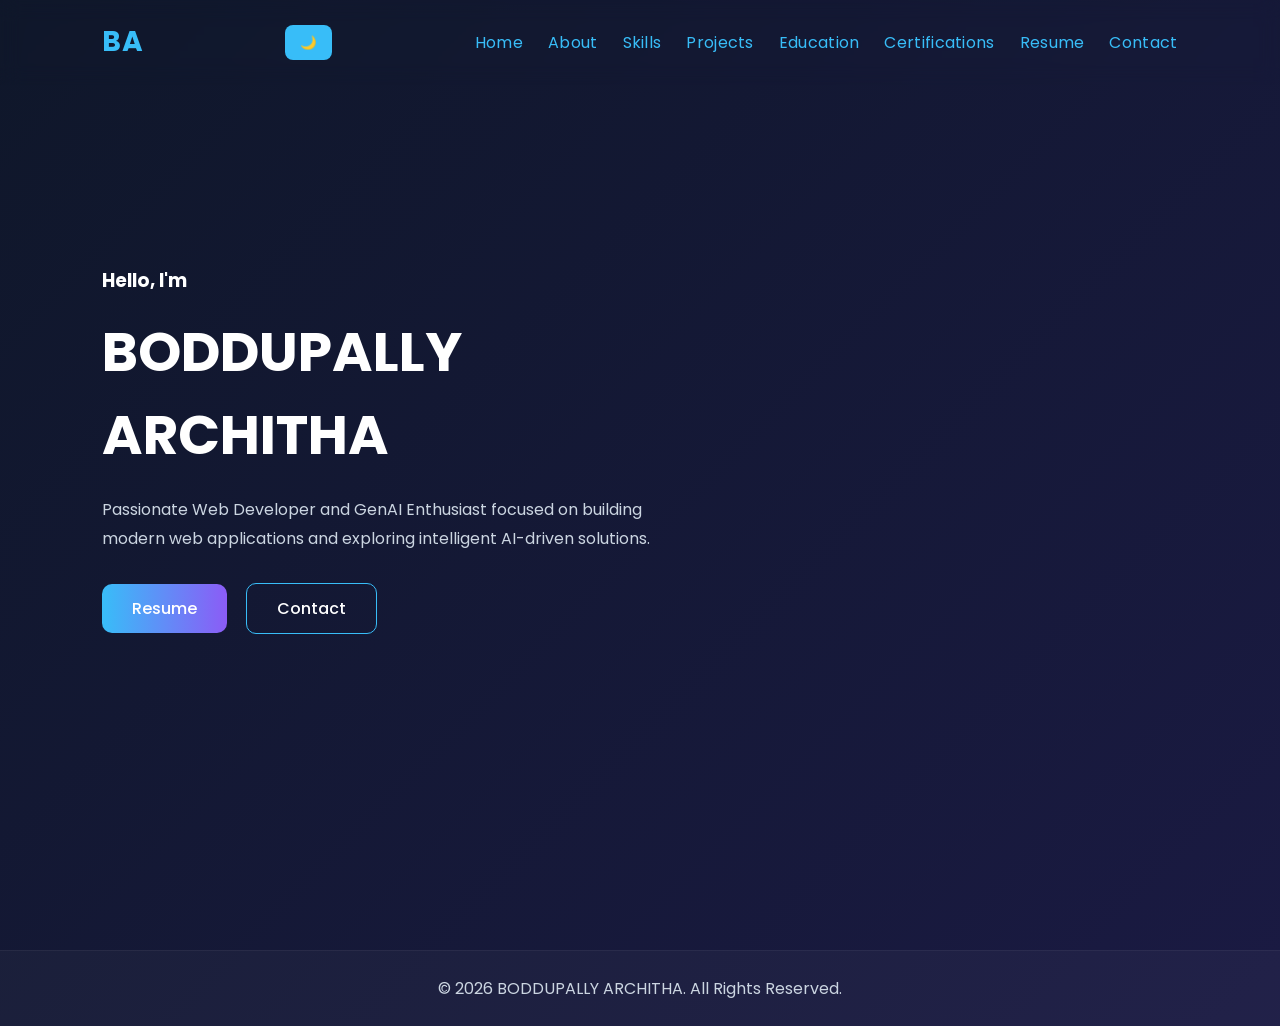
<file: index.html>
<!DOCTYPE html>
<html lang="en">

<head>
    <link rel="icon"
href="images/favicon.png">
    <meta charset="UTF-8">
    <meta name="viewport" content="width=device-width, initial-scale=1.0">

    <title>BODDUPALLY ARCHITHA | Portfolio</title>
    <link rel="preconnect" href="https://fonts.googleapis.com">

<link rel="preconnect" href="https://fonts.gstatic.com" crossorigin>

<link href="https://fonts.googleapis.com/css2?family=Poppins:wght@300;400;500;600;700&display=swap" rel="stylesheet">

    <link rel="stylesheet" href="style.css">
</head>

<body>
    
<header>

    <nav class="navbar">

        <div class="logo">
            BA
        </div>
        <div class="theme-toggle">

    <button id="theme-btn">
        🌙
    </button>

</div>

        <ul class="nav-links">

            <li><a href="index.html" class="active">Home</a></li>
            <li><a href="about.html" class="active">About</a></li>
            <li><a href="skills.html" class="active">Skills</a></li>
            <li><a href="projects.html" class="active">Projects</a></li>
            <li><a href="education.html" class="active">Education</a></li>
            <li><a href="certifications.html" class="active">Certifications</a></li>
            <li><a href="resume.html" class="active">Resume</a></li>
            <li><a href="contact.html" class="active">Contact</a></li>

        </ul>

    </nav>
    <section class="hero">

    <div class="hero-text">

        <h3>Hello, I'm</h3>

        <h1>BODDUPALLY ARCHITHA</h1>

        <h2>
            <span class="typing"></span>
        </h2>

        <p>
            Passionate Web Developer and GenAI Enthusiast
            focused on building modern web applications
            and exploring intelligent AI-driven solutions.
        </p>

        <div class="hero-buttons">

            <a href="resume.html" class="btn">
                Resume
            </a>

            <a href="contact.html" class="btn secondary-btn">
                Contact
            </a>

        </div>

    </div>

    

    

</section>
<footer>

    <p>
        © 2026 BODDUPALLY ARCHITHA.
        All Rights Reserved.
    </p>

</footer>

</header>
</body>

</html>
</file>
<file: style.css>
*{
    margin:0;
    padding:0;
    box-sizing:border-box;
    scroll-behavior:smooth;
}

body{
    font-family:'Poppins', sans-serif;
    background:#0f172a;
    color:white;
    background:linear-gradient(
    -45deg,
    #0f172a,
    #111827,
    #1e1b4b,
    #0f172a
);

background-size:400% 400%;

animation:bgAnimation 12s ease infinite;
}
.navbar{
    width:100%;
    padding:20px 8%;
    display:flex;
    justify-content:space-between;
    align-items:center;
    position:fixed;
    top:0;
    line-height:1.6;
letter-spacing:0.3px;
    backdrop-filter:blur(10px);
    z-index:1000;
}

.logo{
    font-size:28px;
    font-weight:bold;
    color:#38bdf8;
}


.nav-links{
    display:flex;
    list-style:none;
    gap:25px;
}

.nav-links a{
    text-decoration:none;
    color:white;
    transition:0.3s;
}

.nav-links a:hover{
    color:#38bdf8;
}
.hero{
    min-height:100vh;
    display:flex;
    justify-content:space-between;
    align-items:center;
    padding:120px 8%;
}

.hero-text{
    max-width:600px;
}

.hero-text h1{
    font-size:55px;
    margin:15px 0;
}

.hero-text h2{
    color:#38bdf8;
    margin-bottom:20px;
}

.hero-text p{
    line-height:1.8;
    color:#cbd5e1;
}

.hero-image img{
    width:350px;
    border-radius:20px;
    box-shadow:0 0 25px rgba(56,189,248,0.4);
}
.hero-buttons{
    margin-top:30px;
}

.btn{
    display:inline-block;
    padding:12px 30px;
    background:linear-gradient(
        to right,
        #38bdf8,
        #8b5cf6
    );

    color:white;
    text-decoration:none;
    border-radius:10px;
    margin-right:15px;
    transition:0.3s;
    font-weight:500;
}

.btn:hover{

    transform:translateY(-3px);

    box-shadow:
    0 0 15px rgba(56,189,248,0.4);

}

.secondary-btn{
    background:transparent;
    border:1px solid #38bdf8;
}
.typing{
    color:#38bdf8;
    text-shadow:0 0 10px rgba(56,189,248,0.7);
}
.hero{
    animation:fadeIn 1.5s ease;
}

@keyframes fadeIn{

    from{
        opacity:0;
        transform:translateY(30px);
    }

    to{
        opacity:1;
        transform:translateY(0);
    }

}
@keyframes bgAnimation{

    0%{
        background-position:0% 50%;
    }

    50%{
        background-position:100% 50%;
    }

    100%{
        background-position:0% 50%;
    }

}
@media(max-width:768px){

    .navbar{
        flex-direction:column;
        padding:20px;
    }

    .nav-links{
        flex-wrap:wrap;
        justify-content:center;
        margin-top:15px;
    }

    .hero{
        flex-direction:column-reverse;
        text-align:center;
        padding-top:180px;
    }

    .hero-image img{
        width:250px;
        margin-bottom:30px;
    }

    .hero-text h1{
        font-size:38px;
    }

}
#theme-btn{
    padding:10px 15px;
    border:none;
    border-radius:8px;
    cursor:pointer;
    background:#38bdf8;
    color:white;
}
.light-mode{
    background:#f8fafc;
    color:#0f172a;
}

.light-mode .navbar{
    background:rgba(255,255,255,0.8);
}

.light-mode .nav-links a{
    color:#0f172a;
}

.light-mode .hero-text p{
    color:#334155;
}
.about-page{
    min-height:100vh;
    padding:140px 10%;
}

.about-container{
    max-width:900px;
    margin:auto;
    background:rgba(255,255,255,0.05);
    padding:50px;
    border-radius:20px;
    backdrop-filter:blur(10px);
    animation:fadeIn 1.5s ease;
}

.about-container h1{
    font-size:45px;
    margin-bottom:30px;
    color:#38bdf8;
}

.about-container p{
    line-height:2;
    margin-bottom:25px;
    color:#cbd5e1;
    font-size:18px;
}
.skills-page{
    min-height:100vh;
    padding:140px 8%;
    text-align:center;
}

.skills-page h1{
    font-size:45px;
    color:#38bdf8;
    margin-bottom:50px;
}

.skills-container{
    display:flex;
    flex-wrap:wrap;
    justify-content:center;
    gap:25px;
}

.skill-card{
    padding:20px 35px;
    background:rgba(255,255,255,0.05);
    border-radius:15px;
    backdrop-filter:blur(10px);
    transition:0.3s;
    cursor:pointer;
    border:1px solid rgba(255,255,255,0.1);
}

.skill-card:hover{
    transform:translateY(-8px);
    box-shadow:0 0 20px rgba(56,189,248,0.4);
    border-color:#38bdf8;
}
.projects-page{
    min-height:100vh;
    padding:140px 8%;
}

.projects-page h1{
    text-align:center;
    font-size:45px;
    margin-bottom:60px;
    color:#38bdf8;
}

.featured-project{
    display:block;
    gap:40px;
    align-items:center;
    background:rgba(255,255,255,0.05);
    padding:30px;
    border-radius:20px;
    margin-bottom:60px;
    backdrop-filter:blur(10px);
}




.featured-content h2{
    margin-bottom:20px;
}

.featured-content p{
    line-height:1.8;
    margin-bottom:25px;
    color:#cbd5e1;
}

.project-grid{
    display:grid;
    grid-template-columns:repeat(auto-fit,minmax(300px,1fr));
    gap:30px;
}

.project-card{
    background:rgba(255,255,255,0.05);
    padding:20px;
    border-radius:20px;
    transition:0.3s;
    backdrop-filter:blur(10px);
}

.project-card:hover{
    transform:translateY(-10px);
    box-shadow:0 0 25px rgba(56,189,248,0.3);
}



.project-card h3{
    margin-bottom:15px;
}

.project-card p{
    line-height:1.7;
    margin-bottom:20px;
    color:#cbd5e1;
}
@media(max-width:768px){

    .featured-project{
        flex-direction:column;
    }

    .featured-project img{
        width:100%;
    }

}
.project-details{
    min-height:100vh;
    padding:140px 10%;
}



.project-details h1{
    text-align:center;
    font-size:45px;
    margin-bottom:30px;
    color:#38bdf8;
}

.project-details p{
    text-align:center;
    line-height:2;
    max-width:900px;
    margin:auto;
    color:#cbd5e1;
    margin-bottom:50px;
}

.project-info{
    display:flex;
    gap:30px;
    justify-content:center;
    flex-wrap:wrap;
}

.info-box{
    background:rgba(255,255,255,0.05);
    padding:30px;
    border-radius:20px;
    width:400px;
    backdrop-filter:blur(10px);
}

.info-box h3{
    margin-bottom:20px;
    color:#38bdf8;
}

.info-box ul{
    line-height:2;
    padding-left:20px;
}
.resume-page{
    min-height:100vh;
    padding:140px 8%;
}

.resume-page h1{
    text-align:center;
    font-size:45px;
    color:#38bdf8;
    margin-bottom:60px;
}

.resume-container{
    display:flex;
    gap:50px;
    align-items:center;
    flex-wrap:wrap;
    justify-content:center;
}

.resume-preview img{
    width:350px;
    border-radius:20px;
    box-shadow:0 0 20px rgba(56,189,248,0.3);
}

.resume-content{
    max-width:600px;
    background:rgba(255,255,255,0.05);
    padding:40px;
    border-radius:20px;
    backdrop-filter:blur(10px);
}

.resume-content h2{
    font-size:38px;
    margin-bottom:10px;
}

.resume-content h3{
    color:#38bdf8;
    margin-bottom:20px;
}

.resume-content p{
    line-height:1.8;
    color:#cbd5e1;
}

.resume-section{
    margin-top:30px;
}

.resume-section h4{
    margin-bottom:15px;
    color:#38bdf8;
}
.certifications-page{
    min-height:100vh;
    padding:140px 8%;
    text-align:center;
}

.certifications-page h1{
    font-size:45px;
    color:#38bdf8;
    margin-bottom:60px;
}

.certifications-container{
    display:flex;
    justify-content:center;
    flex-wrap:wrap;
    gap:30px;
}

.certificate-card{
    width:400px;
    background:rgba(255,255,255,0.05);
    padding:40px;
    border-radius:20px;
    backdrop-filter:blur(10px);
    transition:0.3s;
}

.certificate-card:hover{
    transform:translateY(-10px);
    box-shadow:0 0 20px rgba(56,189,248,0.3);
}

.certificate-card h2{
    margin-bottom:15px;
    color:#38bdf8;
}

.certificate-card h3{
    margin-bottom:20px;
}

.certificate-card p{
    line-height:1.8;
    color:#cbd5e1;
}

.upcoming{
    border:1px dashed #38bdf8;
}
.education-page{
    min-height:100vh;
    padding:140px 8%;
    text-align:center;
}

.education-page h1{
    font-size:45px;
    color:#38bdf8;
    margin-bottom:60px;
}

.education-container{
    display:flex;
    justify-content:center;
    flex-wrap:wrap;
    gap:30px;
}

.education-card{
    width:450px;
    background:rgba(255,255,255,0.05);
    padding:40px;
    border-radius:20px;
    backdrop-filter:blur(10px);
    transition:0.3s;
}

.education-card:hover{
    transform:translateY(-10px);
    box-shadow:0 0 20px rgba(56,189,248,0.3);
}

.education-card h2{
    margin-bottom:20px;
    color:#38bdf8;
}

.education-card h3{
    margin-bottom:20px;
    line-height:1.6;
}

.education-card p{
    line-height:1.8;
    color:#cbd5e1;
    margin-bottom:20px;
}

.education-card span{
    color:#38bdf8;
    font-weight:600;
}
.contact-page{
    min-height:100vh;
    padding:140px 8%;
    text-align:center;
}

.contact-page h1{
    font-size:45px;
    color:#38bdf8;
    margin-bottom:20px;
}

.contact-subtitle{
    color:#cbd5e1;
    margin-bottom:60px;
}

.contact-container{
    display:flex;
    justify-content:center;
    flex-wrap:wrap;
    gap:30px;
}

.contact-card{
    width:350px;
    background:rgba(255,255,255,0.05);
    padding:40px;
    border-radius:20px;
    backdrop-filter:blur(10px);
    transition:0.3s;
}

.contact-card:hover{
    transform:translateY(-10px);
    box-shadow:0 0 20px rgba(56,189,248,0.3);
}

.contact-card h2{
    margin-bottom:20px;
    color:#38bdf8;
}

.contact-card p,
.contact-card a{
    color:#cbd5e1;
    text-decoration:none;
    line-height:1.8;
}

footer{
    text-align:center;
    padding:25px;
    background:rgba(255,255,255,0.03);
    color:#cbd5e1;
}
.nav-links a.active,
.nav-links a:hover{
    color:#38bdf8;
}
img{
    max-width:100%;
}

body{
    overflow-x:hidden;
}
footer{
    width:100%;
    text-align:center;
    padding:25px;
    background:rgba(255,255,255,0.03);
    color:#cbd5e1;
    margin-top:50px;
    border-top:1px solid rgba(255,255,255,0.05);
}
.hidden{
    opacity:0;
    transform:translateY(40px);
    transition:all 1s ease;
}

.show{
    opacity:1;
    transform:translateY(0);
}
.project-card:hover,
.skill-card:hover,
.education-card:hover,
.certificate-card:hover,
.contact-card:hover{

    transform:translateY(-10px);

    box-shadow:
    0 0 20px rgba(56,189,248,0.2),
    0 0 40px rgba(139,92,246,0.2);

}
</file>
